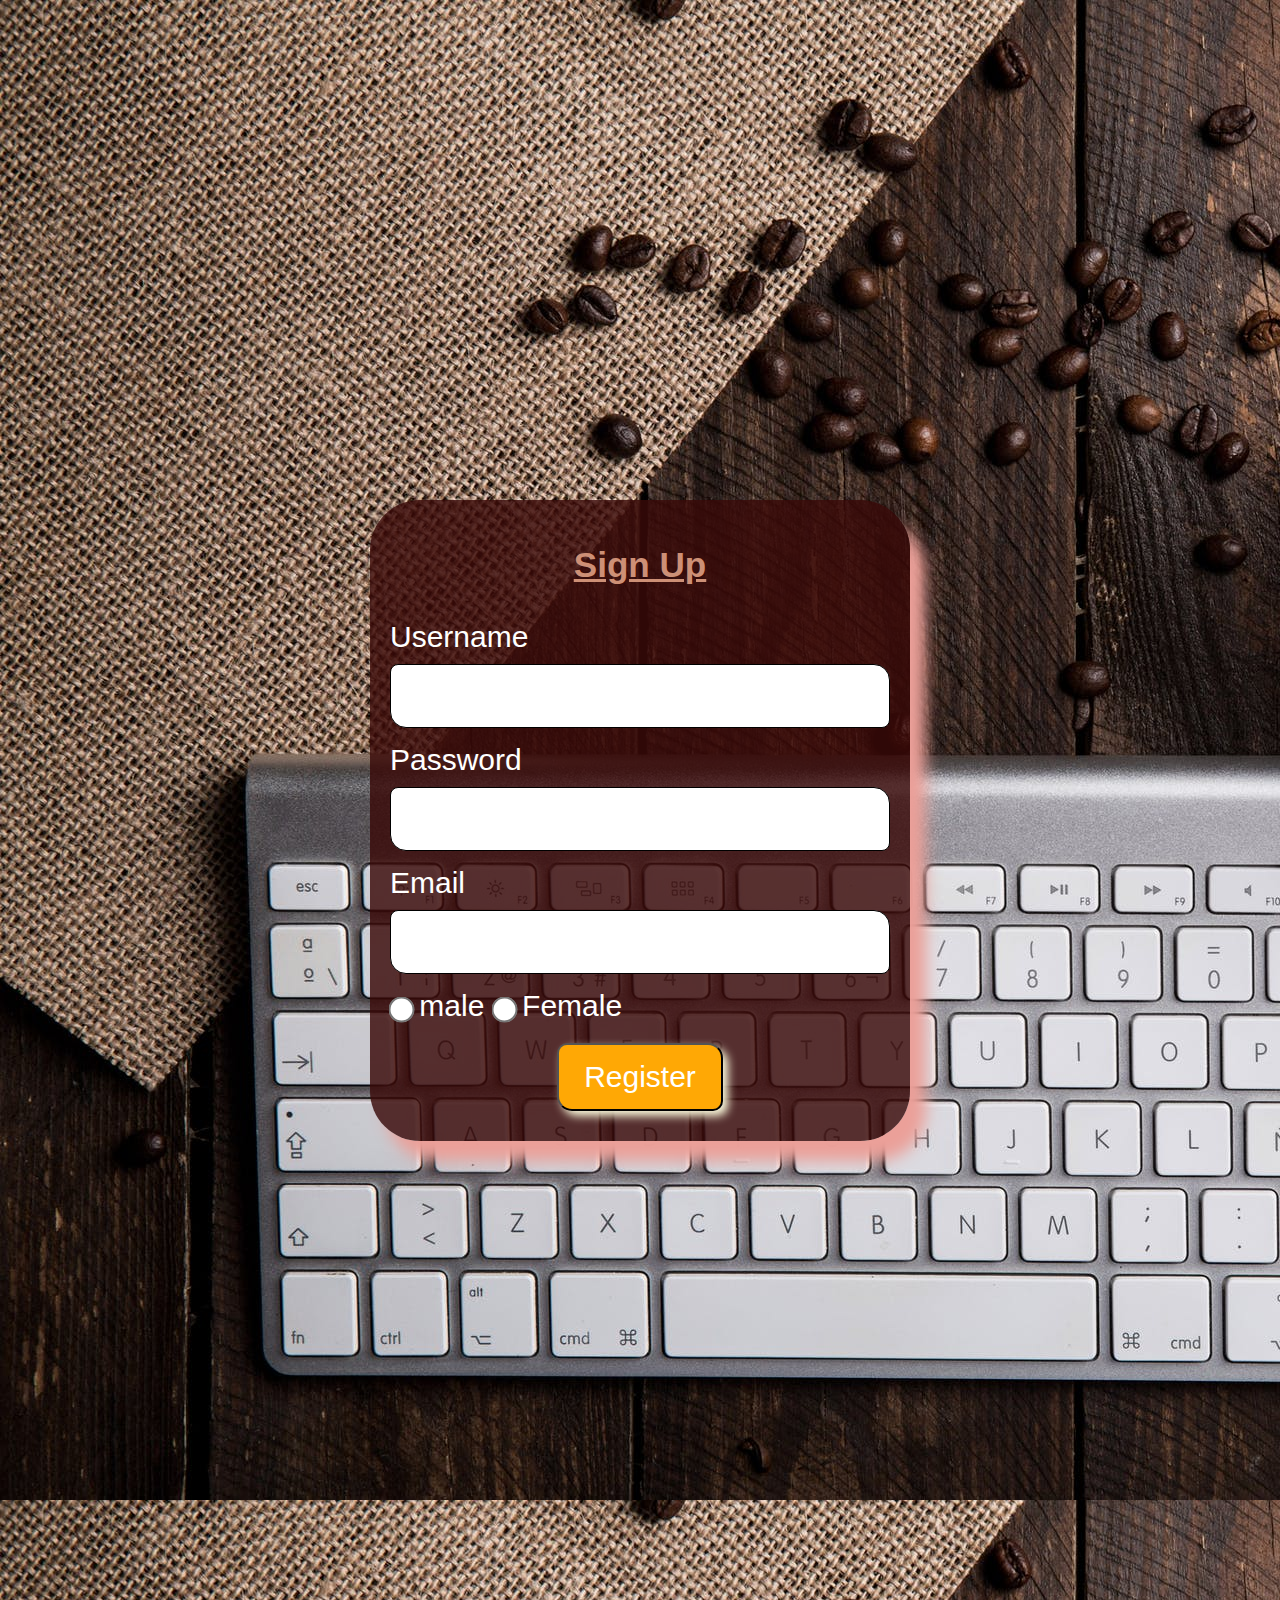
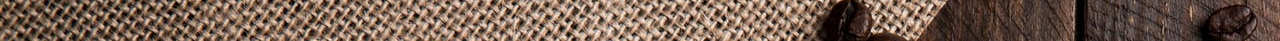
<file: Signup.html>
<!DOCTYPE html>
<html>

<head>
  <meta charset="UTF-8">
  <meta name="viewport" content="width=device-width, initial-scale=1">
  <link rel="stylesheet" href="style.css">
  <title>Document</title>
</head>

<body>
<div class="regform">
  <h3>Sign Up</h3>
<form action="">
<div class="input">
  <label class="textlabel" for="Username">Username</label>
  <input type="text" name="username" id="Username">
</div>
<div class="input">
  <label class="textlabel" for="Password">Password</label>
  <input type="Password" name="password" id="password">
</div>
<div class="input">
  <label class="textlabel" for="Email">Email</label>
  <input type="email" name="email" id="email">
</div>
<div class="radio">
  <input type="radio" name="gender" id="male" value="male">
  <label for="male">male</label>
  <input type="radio" name="gender" id="Female" value="Female">
  <label for="Female">Female</label>
</div>
<div class="btn">
  <button type="submit">Register</button>
</div>
</form>
</div>
</body>

</html>
</file>
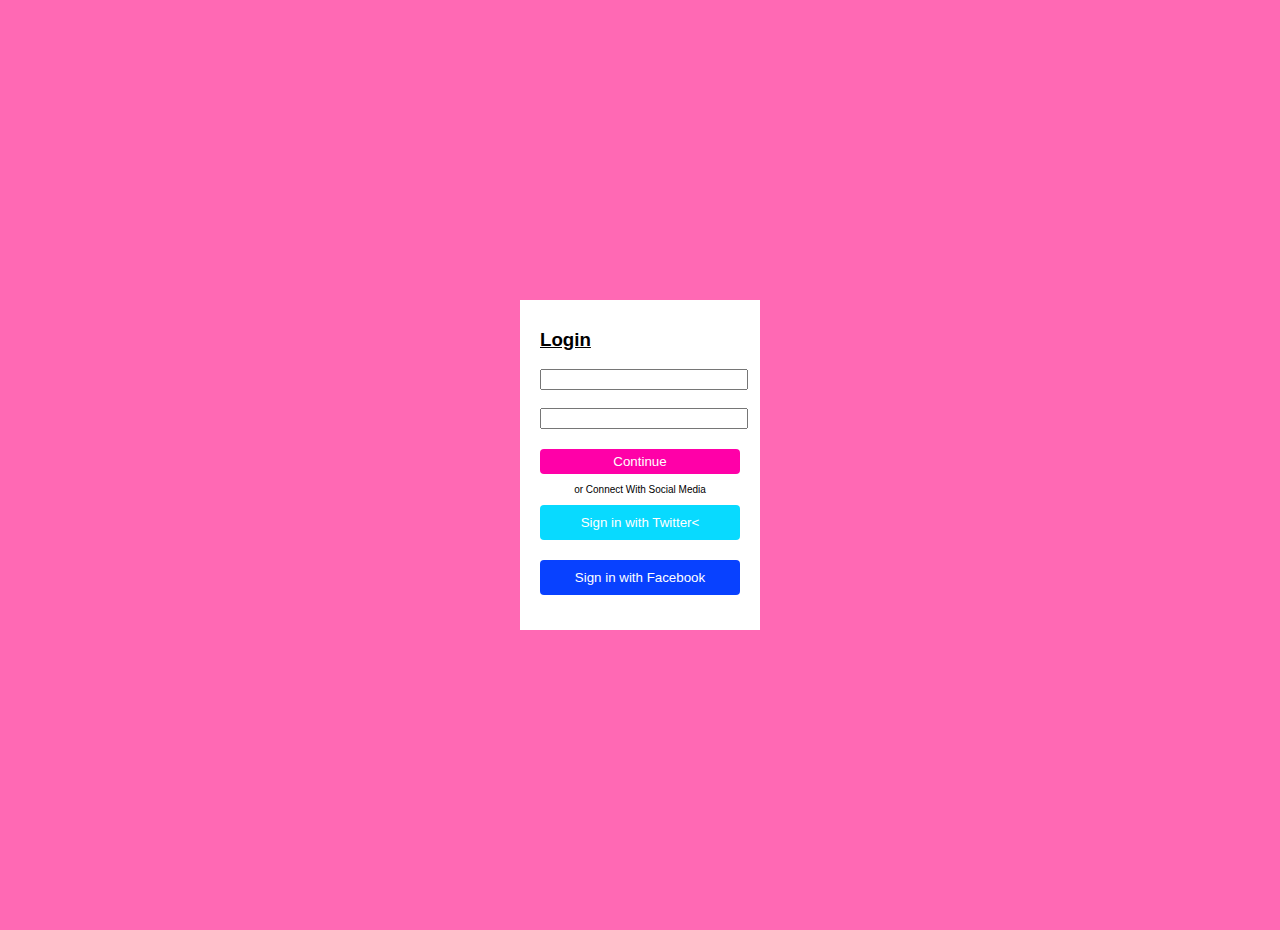
<file: project 2/login.html>
<!DOCTYPE html>
<html>

<head>
  <meta charset="UTF-8">
  <meta name="viewport" content="width=device-width, initial-scale=1">
  <link rel="stylesheet" href="/project 2/style2.css">
  <title>Login page</title>
</head>

<body>
<div class="logform">
  <h3>Login </h3>
  <form action="">
    <div class="underline">
      <input type="text" name="username" id="username">
    </div><br>
    <div class="underline">
      <input type="password" name="password" id="password">
    </div>
    <div class="continue">
      <button type="submit">Continue</button>
    </div>
    <p>or Connect With Social Media </p>
    <div class="Twitter">
      <button type="submit">Sign in with Twitter<</button>
    </div>
    <div class="Facebook">
      <button type="submit">Sign in with Facebook</button>
    </div>
    
  </form>
</div>
</body>

</html>
</file>
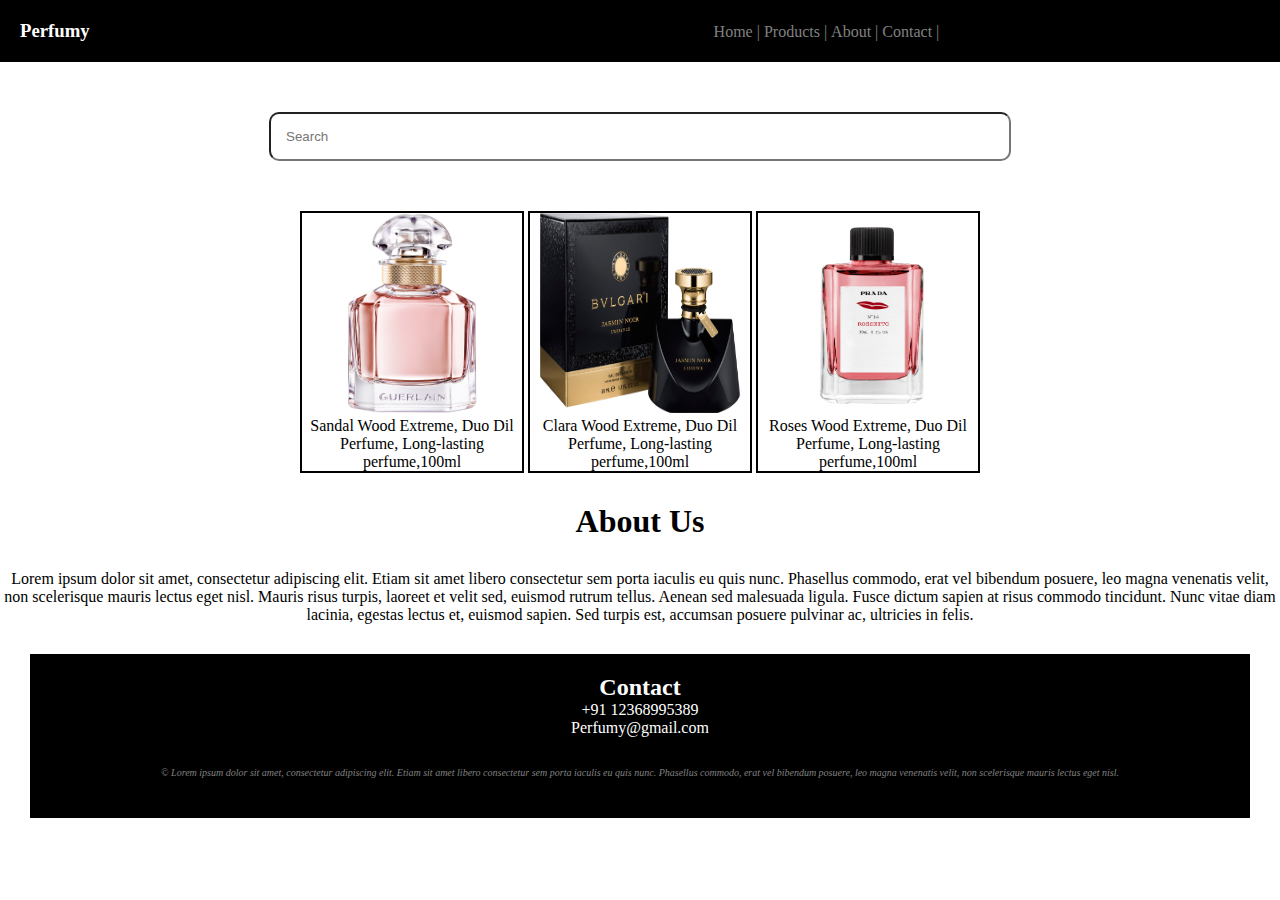
<file: Test project/test.html>
<!DOCTYPE html>
<html>

<head>
  <meta charset="UTF-8">
  <meta name="viewport" content="width=device-width, initial-scale=1">
  <link rel="stylesheet" href="/Test project/stylet.css">
  <title>Perfumy</title>
</head>

<body>
<div class="header">    
<nav>
  <h3>Perfumy</h3>
  <ul>
    <li>Home |</li>
    <li>Products |</li>
    <li>About |</li>
    <li>Contact |</li>
  </ul>
  </nav>
  </div>
  
  <div id="search">
    <input Placeholder="Search">
  </div>
 
  <div id="container">
    <div class="perfume">
        <img src="/Images/perfume 1.png" height="200px" width="200px">
        <p>Sandal Wood Extreme, Duo Dil Perfume, Long-lasting perfume,100ml</p>
    </div>
    <div class="perfume">
        <img src="/Images/perfume 2.png" height="200px" width="200px">
        <p>Clara Wood Extreme, Duo Dil Perfume, Long-lasting perfume,100ml</p>
    </div>
    <div class="perfume">
        <img src="/Images/perfume 3.png" height="200px" width="200px">
        <p>Roses Wood Extreme, Duo Dil Perfume, Long-lasting perfume,100ml</p>
    </div>
  </div>
  
  <div class="about">
    <h1>About Us</h1>
  </div>
  
  <div class="para">
    <p>Lorem ipsum dolor sit amet, consectetur adipiscing elit. Etiam sit amet libero consectetur sem porta iaculis eu quis nunc. Phasellus commodo, erat vel bibendum posuere, leo magna venenatis velit, non scelerisque mauris lectus eget nisl. Mauris risus turpis, laoreet et velit sed, euismod rutrum tellus. Aenean sed malesuada ligula. Fusce dictum sapien at risus commodo tincidunt. Nunc vitae diam lacinia, egestas lectus et, euismod sapien. Sed turpis est, accumsan posuere pulvinar ac, ultricies in felis.</p>
  </div>
  
  <div class="total">
  <div class="contact">
    <h2>Contact</h2>
    <p>+91 12368995389<p>
    <p>Perfumy@gmail.com</p>
  </div>
  
  <div class="prip">
    <p>&#169 
<i>Lorem ipsum dolor sit amet, consectetur adipiscing elit. Etiam sit amet libero consectetur sem porta iaculis eu quis nunc. Phasellus commodo, erat vel bibendum posuere, leo magna venenatis velit, non scelerisque mauris lectus eget nisl.</i></p>
  </div>
  </div>
</body>

</html>
</file>
<file: style.css>
body{
  background: url("/Images/Logo.jpeg");
  font-family: Arial,sans-serif;
}

.regform{
  width: 500px;
  padding: 10px 20px 30px;
  background-color: rgba(57, 10, 9, 0.82);
  margin:500px auto;
  color: white;
  font-size: 30px;
  border-radius:50px;
  box-shadow:16px 20px 15px rgba(235, 160, 153, 1)
}

h3{
  text-align: center ;
  color: rgba(205, 144, 118, 1);
  text-decoration: underline;
}

.regform .textlabel{
  display: block ;
}

.input input{
  width: 100%;
  font-size: 1.2em;
  border: 1px solid rgba(0, 0, 0, 1);
  box-shadow: 2px;
  border-radius: 8px 16px;
  padding: 10px 10px;
  box-sizing: border-box;
  margin: 10px 0px 15px;
}

input:focus{
  background-color: rgba(235, 199, 132, 1)
}

.btn{
  text-align: center ;
}

button {
  background-color: rgba(255, 168, 5, 1);
  font-size:30px;
  border-radius: 10px 15px;
  color: white;
  border-color: rgba(0, 0, 0, 1);
  margin-top: 20px;
  padding: 15px 25px;
  box-shadow: 5px 5px 10px lightyellow;
}

.radio input{
  accent-color:rgba(255, 168, 5, 1);
  transform: scale(2);
  -ms-transform: scale(2);
  -webkit-transform: scale(2);
}
</file>
<file: project 2/style2.css>
body{
  background-color: hotpink;
  font-family: 'Gill Sans', 'Gill Sans MT', Calibri, 'Trebuchet MS', sans-serif
}

.logform{
  margin:300px auto;
  padding: 10px 20px 15px;
  width: 200px;
  background-color: rgba(255, 255, 255, 1);
}

h3{
  text-decoration: Underline;
}

.underline input{
  width: 100%;
}

.continue button{
  width: 100%;
  color: White ;
  background-color: rgba(255, 0, 168, 1);
  border-radius: 4px;
  margin-top:20px;
  border:none;
  padding: 5px;
  box-shadow:inset 10px;rgba(190, 10, 136, 1)
}

p{
  text-align: center;
  font-size: 10px;
}

.Twitter button{
  width: 100%;
  color: White ;
  background-color: rgba(8, 218, 255, 1);
  border-radius: 4px;
  border: none;
  padding: 10px;
}

.Facebook button{
  width: 100%;
  color: White ;
  background-color: rgba(8, 65, 255, 1);
  border-radius: 4px;
  margin-top: 10px;
  border:none;
  padding:10px;
  margin-block: 20px;
}
</file>
<file: Test project/stylet.css>
*{
  margin:0;
  padding:0;
}

nav{
  background-color: black;
  color:white;
  padding: 20px;
}

li,ul,h3{
  display: inline;
}

li{
  color:gray;
  cursor:pointer;
}

li:hover {
  color :white;
}

h3{
  margin-right: 50%;
}

input{
  width:60%;
  padding:15px;
  border-radius: 10px;
}

#search{
  text-align: center;
  padding:50px;
}

.perfume{
  border: 2px solid black;
  display: inline-block;
  width:220px;
}

.perfume:hover{
background-color:black;
color: white;
}

#container{
  text-align: center ;
}

.about{
  text-align: center;
  margin: 30px;
}

.para{
  text-align: center;
}

.contact{
  text-align: center;
}

.prip{
  text-align: center;
  margin:20px;
  margin-top: 30px;
  color: gray;
  font-size: 10px;
}

.prep:hover{
  color: white;
}

.total{
  background-color: black;
  color:white;
  padding :20px;
  margin:30px;
}
</file>
